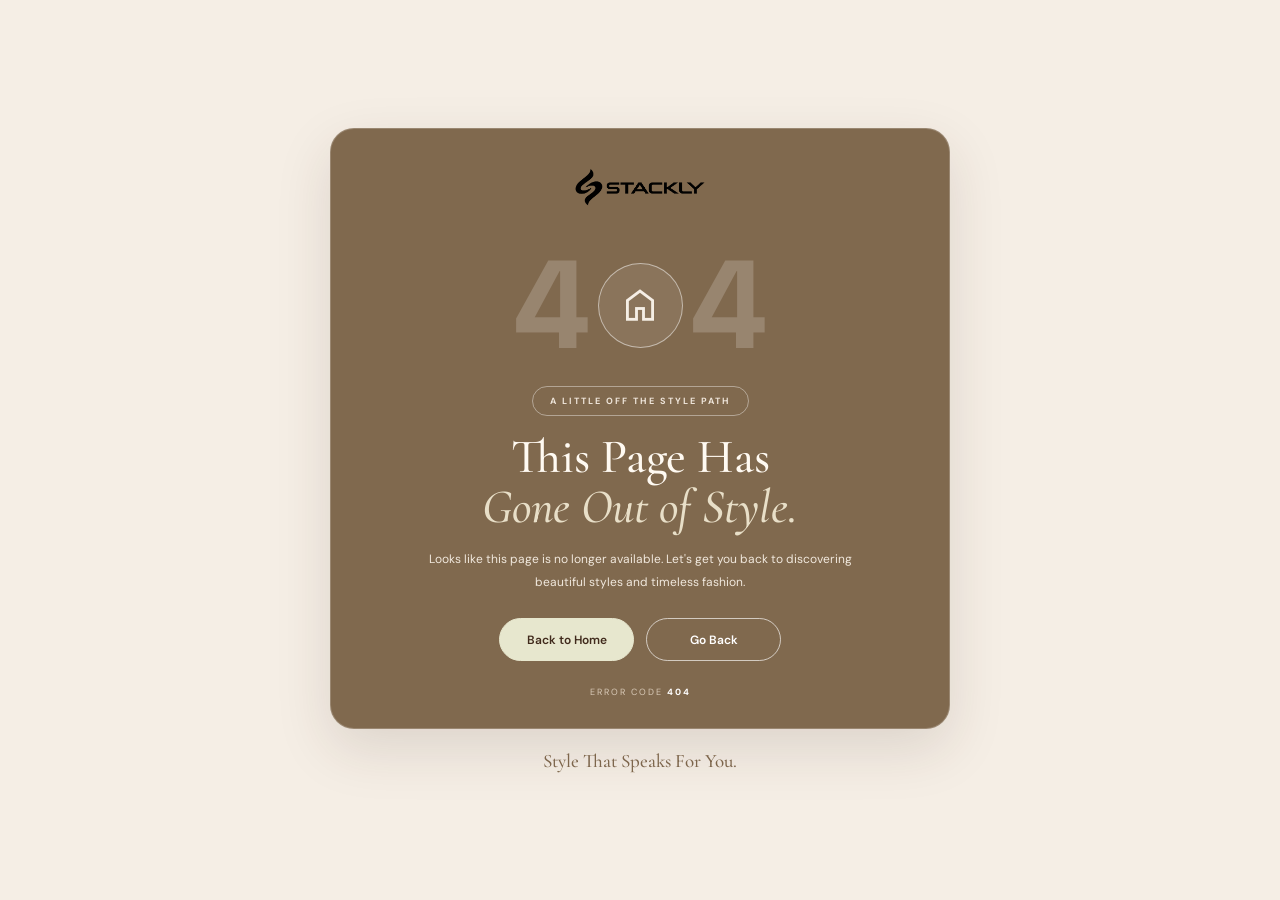
<file: 404-page.html>
<!DOCTYPE html>
<html lang="en">
<head>
    <meta charset="UTF-8">
    <meta name="viewport" content="width=device-width, initial-scale=1.0">

    <title>404 | Stackly Fashion Boutique</title>

    <!-- Google Fonts -->
    <link href="https://fonts.googleapis.com/css2?family=Cormorant+Garamond:wght@400;500;600;700&family=DM+Sans:wght@400;500;600;700&display=swap" rel="stylesheet">

    <!-- Material Symbols -->
    <link href="https://fonts.googleapis.com/css2?family=Material+Symbols+Outlined:wght@300;400&display=swap" rel="stylesheet">

    <!-- CSS -->
    <link rel="stylesheet" href="css/404.css">
</head>

<body>

    <main class="fashion-404-page">

        <div class="fashion-404-card">

            <!-- STACKLY LOGO -->
            <a href="index.html" class="error-logo">
                <img src="assets/black-logo.webp"
                     alt="Stackly Fashion Boutique">
            </a>

            <!-- ERROR NUMBER -->
            <div class="error-number">
                4<span class="error-home-icon">
                    <span class="material-symbols-outlined">
                        home
                    </span>
                </span>4
            </div>

            <span class="error-eyebrow">
                A LITTLE OFF THE STYLE PATH
            </span>

            <!-- HEADING -->
            <h1>
                This Page Has
                <span>Gone Out of Style.</span>
            </h1>

            <p class="error-description">
                Looks like this page is no longer available.
                Let's get you back to discovering beautiful
                styles and timeless fashion.
            </p>

            <!-- BUTTONS -->
            <div class="error-buttons">

                <a href="index.html" class="error-home-btn">
                    Back to Home
                </a>

                <button type="button"
                        class="error-back-btn"
                        onclick="history.back()">
                    Go Back
                </button>

            </div>

            <div class="error-code">
                ERROR CODE <strong>404</strong>
            </div>

        </div>

        <p class="error-footer-text">
            Style That Speaks For You.
        </p>

    </main>

</body>
</html>
</file>
<file: css/404.css>
/* =========================================
   STACKLY FASHION BOUTIQUE - 404 PAGE
========================================= */

* {
    margin: 0;
    padding: 0;
    box-sizing: border-box;
}

body {
    font-family: "DM Sans", sans-serif;
    background: #f5eee5;
    color: #402a1c;
}

.fashion-404-page {
    min-height: 100vh;
    width: 100%;
    padding: 35px 18px;
    display: flex;
    flex-direction: column;
    align-items: center;
    justify-content: center;
    overflow: hidden;
}

/* MAIN CARD */

.fashion-404-card {
    position: relative;
    width: 100%;
    max-width: 620px;
    padding: 35px 45px 30px;
    text-align: center;
    background: #80694e;
    border: 1px solid rgba(255,255,255,.2);
    border-radius: 24px;
    box-shadow: 0 20px 55px rgba(64,42,28,.13);
}

/* LOGO */

.error-logo {
    display: inline-block;
    margin-bottom: 15px;
}

.error-logo img {
    display: block;
    width: 145px;
    max-height: 48px;
    object-fit: contain;
}

/* 404 NUMBER */

.error-number {
    display: flex;
    align-items: center;
    justify-content: center;
    gap: 7px;
    color: rgba(255,255,255,.19);
    font-size: clamp(85px, 13vw, 125px);
    font-weight: 800;
    line-height: 1.1;
    margin: 5px 0 12px;
}

.error-home-icon {
    width: 85px;
    height: 85px;
    display: flex;
    align-items: center;
    justify-content: center;
    border: 1px solid rgba(255,255,255,.5);
    border-radius: 50%;
    color: #f5eee5;
    background: rgba(255,255,255,.08);
}

.error-home-icon .material-symbols-outlined {
    font-size: 42px;
}

/* EYEBROW */

.error-eyebrow {
    display: inline-block;
    padding: 8px 17px;
    border: 1px solid rgba(255,255,255,.4);
    border-radius: 30px;
    color: #eee5da;
    font-size: 9px;
    font-weight: 700;
    letter-spacing: 2px;
    margin-bottom: 16px;
}

/* HEADING */

.fashion-404-card h1 {
    color: #fffaf2;
    font-family: "Cormorant Garamond", serif;
    font-size: clamp(34px, 5vw, 48px);
    font-weight: 500;
    line-height: 1.05;
    margin-bottom: 15px;
}

.fashion-404-card h1 span {
    display: block;
    color: #e8dfc8;
    font-style: italic;
}

/* DESCRIPTION */

.error-description {
    max-width: 440px;
    margin: 0 auto 25px;
    color: #f0e8dd;
    font-size: 12px;
    line-height: 1.9;
}

/* BUTTONS */

.error-buttons {
    display: flex;
    justify-content: center;
    align-items: center;
    gap: 12px;
}

.error-home-btn,
.error-back-btn {
    min-width: 135px;
    height: 43px;
    display: inline-flex;
    justify-content: center;
    align-items: center;
    border-radius: 30px;
    font-family: "DM Sans", sans-serif;
    font-size: 12px;
    font-weight: 600;
    text-decoration: none;
    cursor: pointer;
    transition: .3s ease;
}

.error-home-btn {
    background: #e7e7ce;
    border: 1px solid #e7e7ce;
    color: #402a1c;
}

.error-home-btn:hover {
    background: #fff;
    border-color: #fff;
}

.error-back-btn {
    background: transparent;
    border: 1px solid rgba(255,255,255,.65);
    color: #fff;
}

.error-back-btn:hover {
    background: #fff;
    color: #402a1c;
}

/* ERROR CODE */

.error-code {
    margin-top: 25px;
    color: #d7c9b7;
    font-size: 9px;
    letter-spacing: 2px;
}

.error-code strong {
    color: #fff;
}

/* FOOTER TEXT */

.error-footer-text {
    margin-top: 20px;
    color: #80694e;
    font-family: "Cormorant Garamond", serif;
    font-size: 19px;
    font-weight: 500;
    text-align: center;
}

/* =========================================
   MOBILE RESPONSIVE
========================================= */

@media (max-width: 600px) {

    .fashion-404-page {
        padding: 25px 17px;
    }

    .fashion-404-card {
        max-width: 420px;
        padding: 30px 22px 25px;
        border-radius: 18px;
    }

    .error-logo img {
        width: 125px;
    }

    .error-number {
        font-size: 88px;
        gap: 3px;
        margin: 10px 0;
    }

    .error-home-icon {
        width: 65px;
        height: 65px;
    }

    .error-home-icon .material-symbols-outlined {
        font-size: 33px;
    }

    .error-eyebrow {
        font-size: 8px;
        padding: 7px 13px;
        letter-spacing: 1.5px;
    }

    .fashion-404-card h1 {
        font-size: 37px;
    }

    .error-description {
        font-size: 12px;
        line-height: 1.8;
        margin-bottom: 22px;
    }

    .error-buttons {
        gap: 9px;
    }

    .error-home-btn,
    .error-back-btn {
        min-width: 0;
        flex: 1;
        max-width: 145px;
        height: 42px;
        font-size: 11px;
    }

    .error-code {
        margin-top: 22px;
    }

    .error-footer-text {
        font-size: 17px;
    }
}

/* SMALL MOBILE */

@media (max-width: 360px) {

    .fashion-404-card {
        padding: 26px 17px 22px;
    }

    .fashion-404-card h1 {
        font-size: 32px;
    }

    .error-number {
        font-size: 76px;
    }

    .error-home-icon {
        width: 57px;
        height: 57px;
    }

    .error-home-btn,
    .error-back-btn {
        font-size: 10px;
    }

}
</file>
